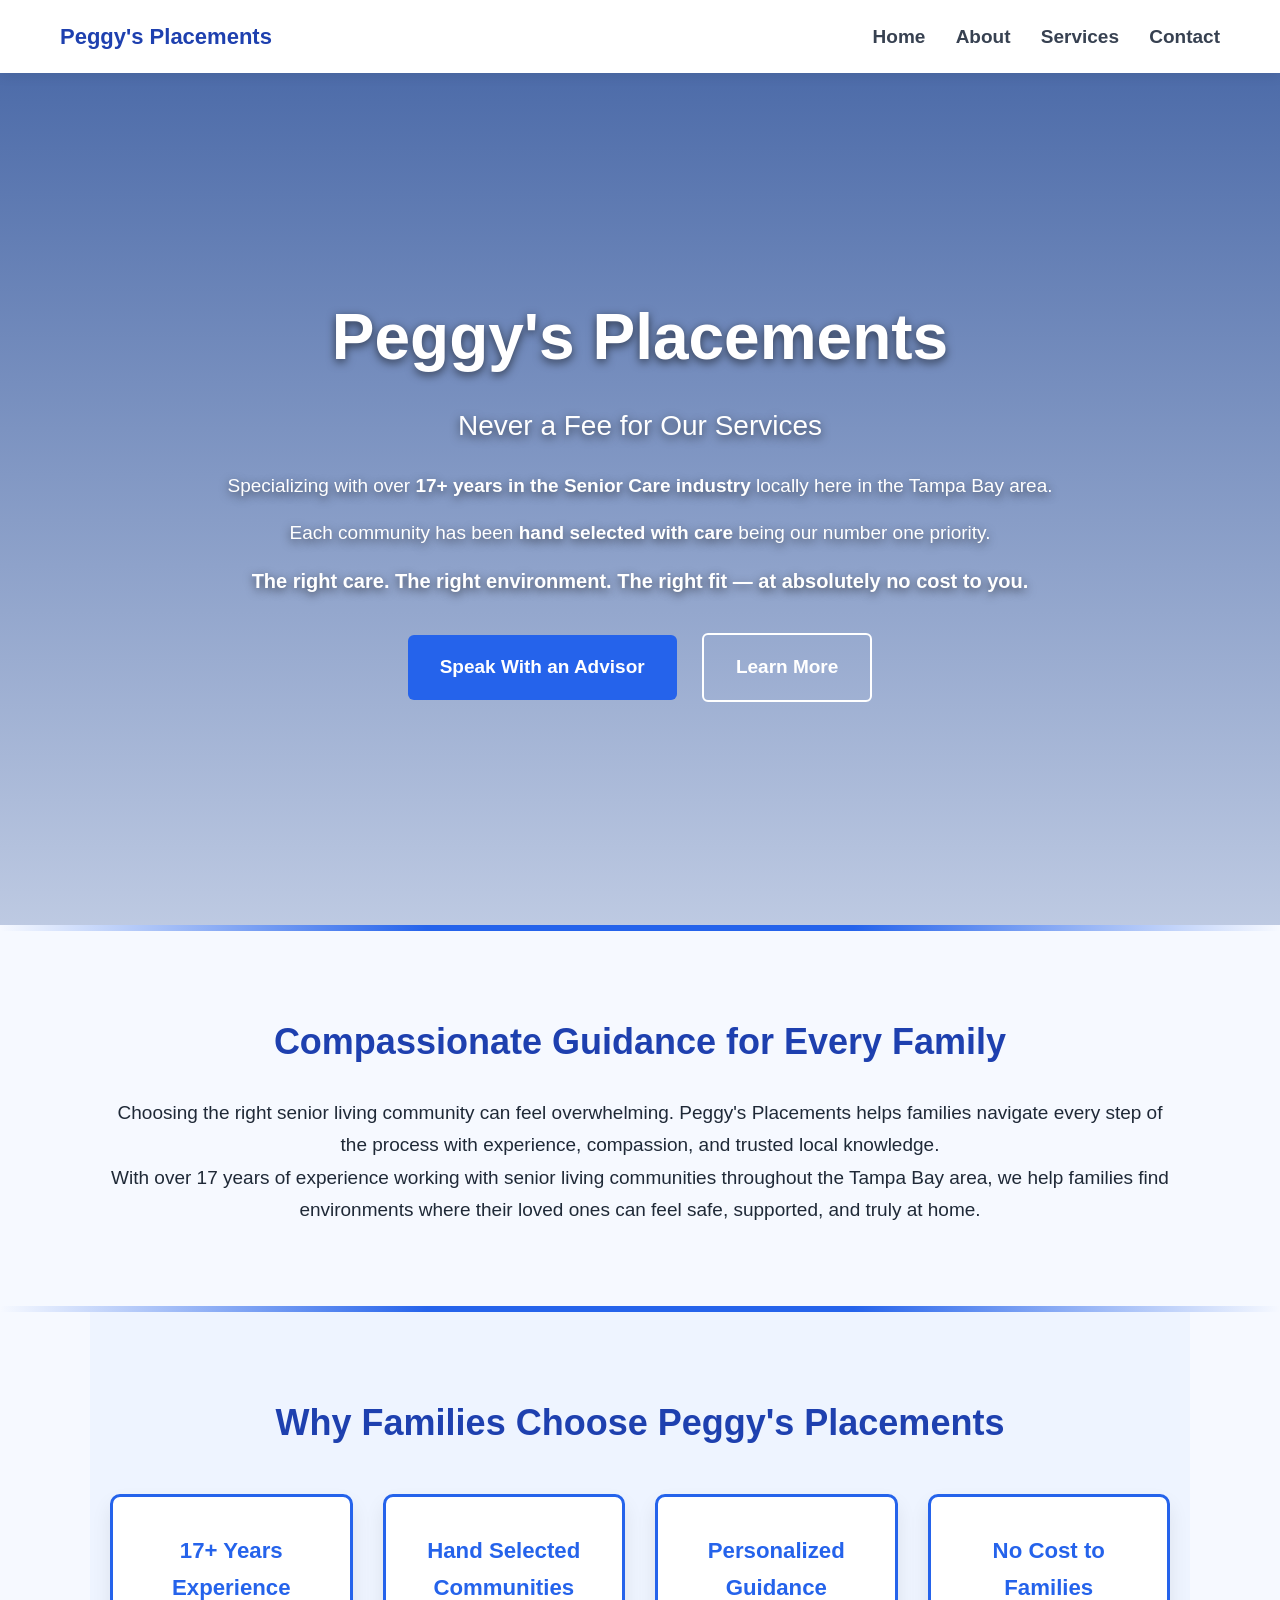
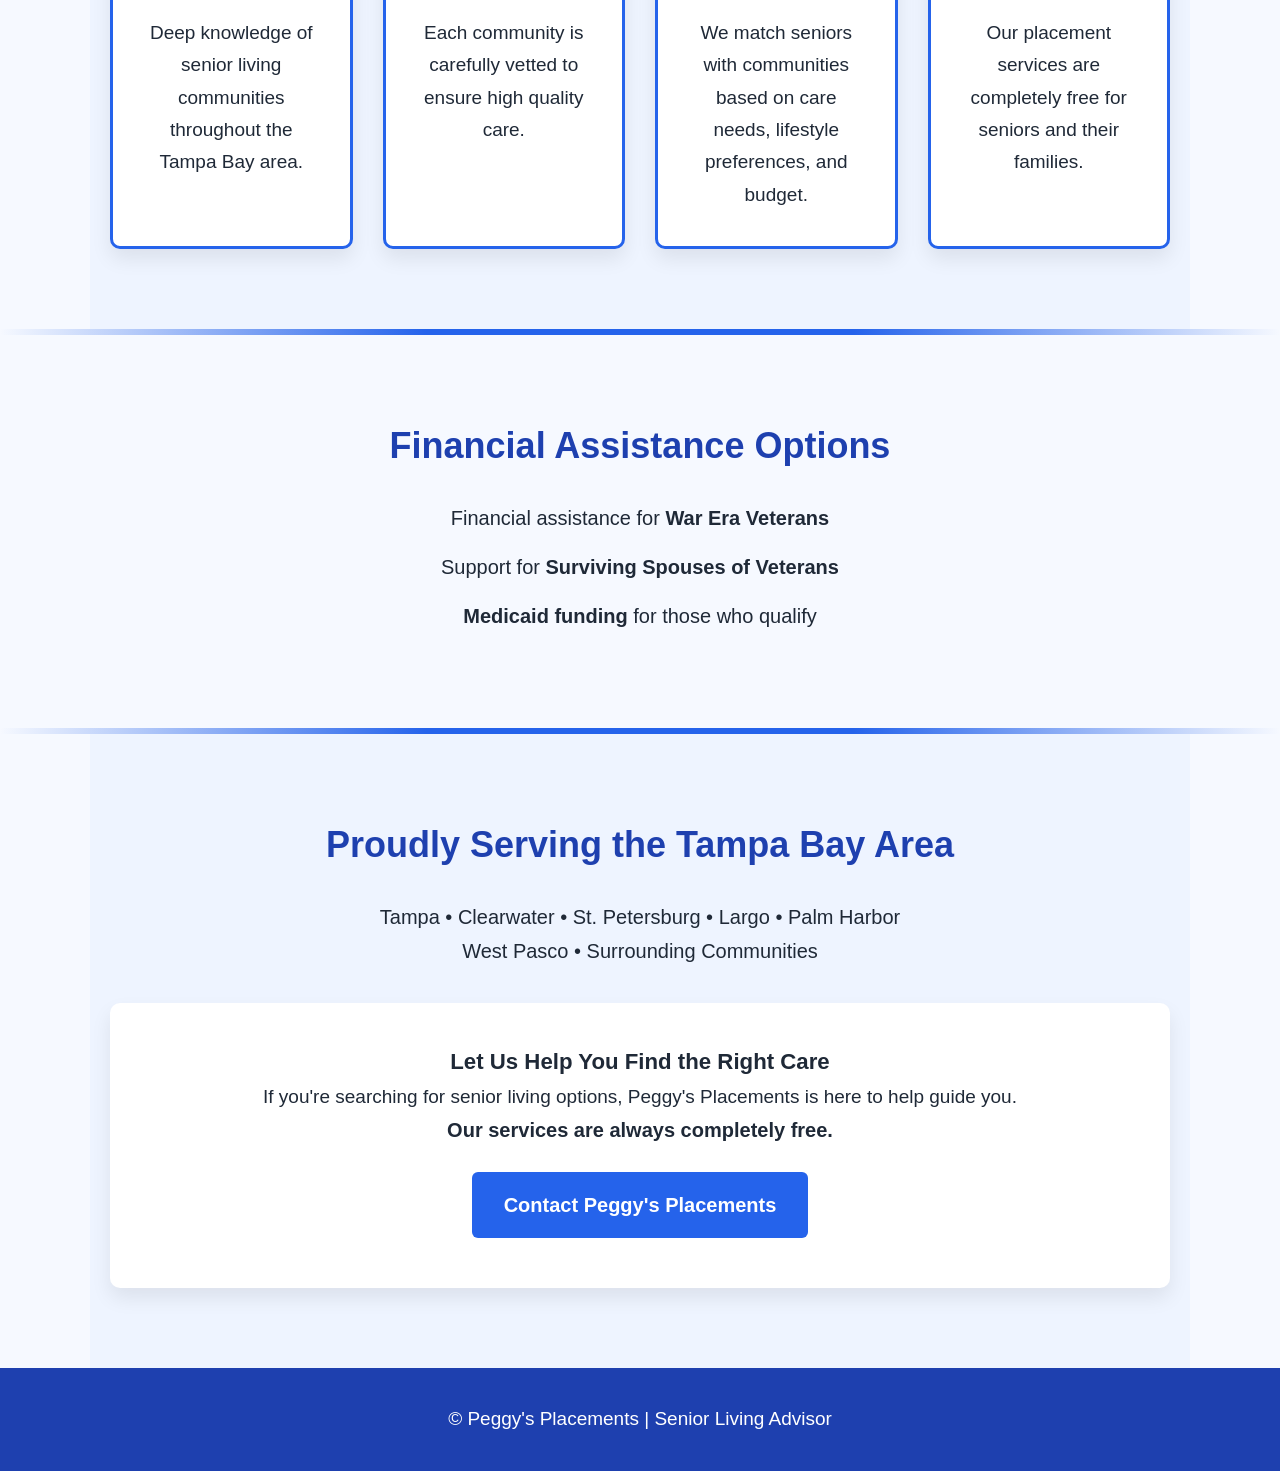
<file: index.html>
<!DOCTYPE html>
<html lang="en">
<head>
<meta charset="UTF-8">
<meta name="viewport" content="width=device-width, initial-scale=1.0">
<title>Peggy's Placements | Senior Living Advisor</title>
<link rel="stylesheet" href="styles.css">
</head>

<body>

<!-- NAVBAR -->

<nav>
<div class="nav-container">

<div class="logo">
Peggy's Placements
</div>

<div class="nav-links">
<a href="#">Home</a>
<a href="#about">About</a>
<a href="#services">Services</a>
<a href="#contact">Contact</a>
</div>

</div>
</nav>


<!-- HERO -->

<header class="hero">

<div class="hero-content">

<h1>Peggy's Placements</h1>

<h2>Never a Fee for Our Services</h2>

<p>
Specializing with over <strong>17+ years in the Senior Care industry</strong>
locally here in the Tampa Bay area.
</p>

<p>
Each community has been <strong>hand selected with care</strong>
being our number one priority.
</p>

<p class="highlight">
The right care. The right environment. The right fit —
<strong>at absolutely no cost to you.</strong>
</p>

<div class="cta-buttons">

<a class="btn" href="#contact">Speak With an Advisor</a>

<a class="btn outline" href="#services">Learn More</a>

</div>

</div>

</header>

<div class="divider"></div>


<!-- ABOUT -->

<section class="section-light" id="about">

<h2>Compassionate Guidance for Every Family</h2>

<p>
Choosing the right senior living community can feel overwhelming.
Peggy's Placements helps families navigate every step of the process
with experience, compassion, and trusted local knowledge.
</p>

<p>
With over 17 years of experience working with senior living communities
throughout the Tampa Bay area, we help families find environments where
their loved ones can feel safe, supported, and truly at home.
</p>

</section>

<div class="divider"></div>


<!-- SERVICES -->

<section class="section-blue" id="services">

<h2>Why Families Choose Peggy's Placements</h2>

<div class="features">

<div class="feature">

<h3>17+ Years Experience</h3>

<p>
Deep knowledge of senior living communities throughout the Tampa Bay area.
</p>

</div>

<div class="feature">

<h3>Hand Selected Communities</h3>

<p>
Each community is carefully vetted to ensure high quality care.
</p>

</div>

<div class="feature">

<h3>Personalized Guidance</h3>

<p>
We match seniors with communities based on care needs,
lifestyle preferences, and budget.
</p>

</div>

<div class="feature">

<h3>No Cost to Families</h3>

<p>
Our placement services are completely free for seniors
and their families.
</p>

</div>

</div>

</section>

<div class="divider"></div>


<!-- FINANCIAL ASSISTANCE -->

<section class="section-light">

<h2>Financial Assistance Options</h2>

<ul class="assistance">

<li>Financial assistance for <strong>War Era Veterans</strong></li>

<li>Support for <strong>Surviving Spouses of Veterans</strong></li>

<li><strong>Medicaid funding</strong> for those who qualify</li>

</ul>

</section>

<div class="divider"></div>


<!-- CONTACT -->

<section class="section-blue" id="contact">

<h2>Proudly Serving the Tampa Bay Area</h2>

<p class="areas">
Tampa • Clearwater • St. Petersburg • Largo • Palm Harbor <br> West Pasco • Surrounding Communities
</p>

<div class="contact-box">

<h3>Let Us Help You Find the Right Care</h3>

<p>
If you're searching for senior living options,
Peggy's Placements is here to help guide you.
</p>

<p class="highlight">
Our services are always completely free.
</p>

<a class="btn large" href="#">Contact Peggy's Placements</a>

</div>

</section>


<footer>

<p>© Peggy's Placements | Senior Living Advisor</p>

</footer>

</body>
</html>
</file>
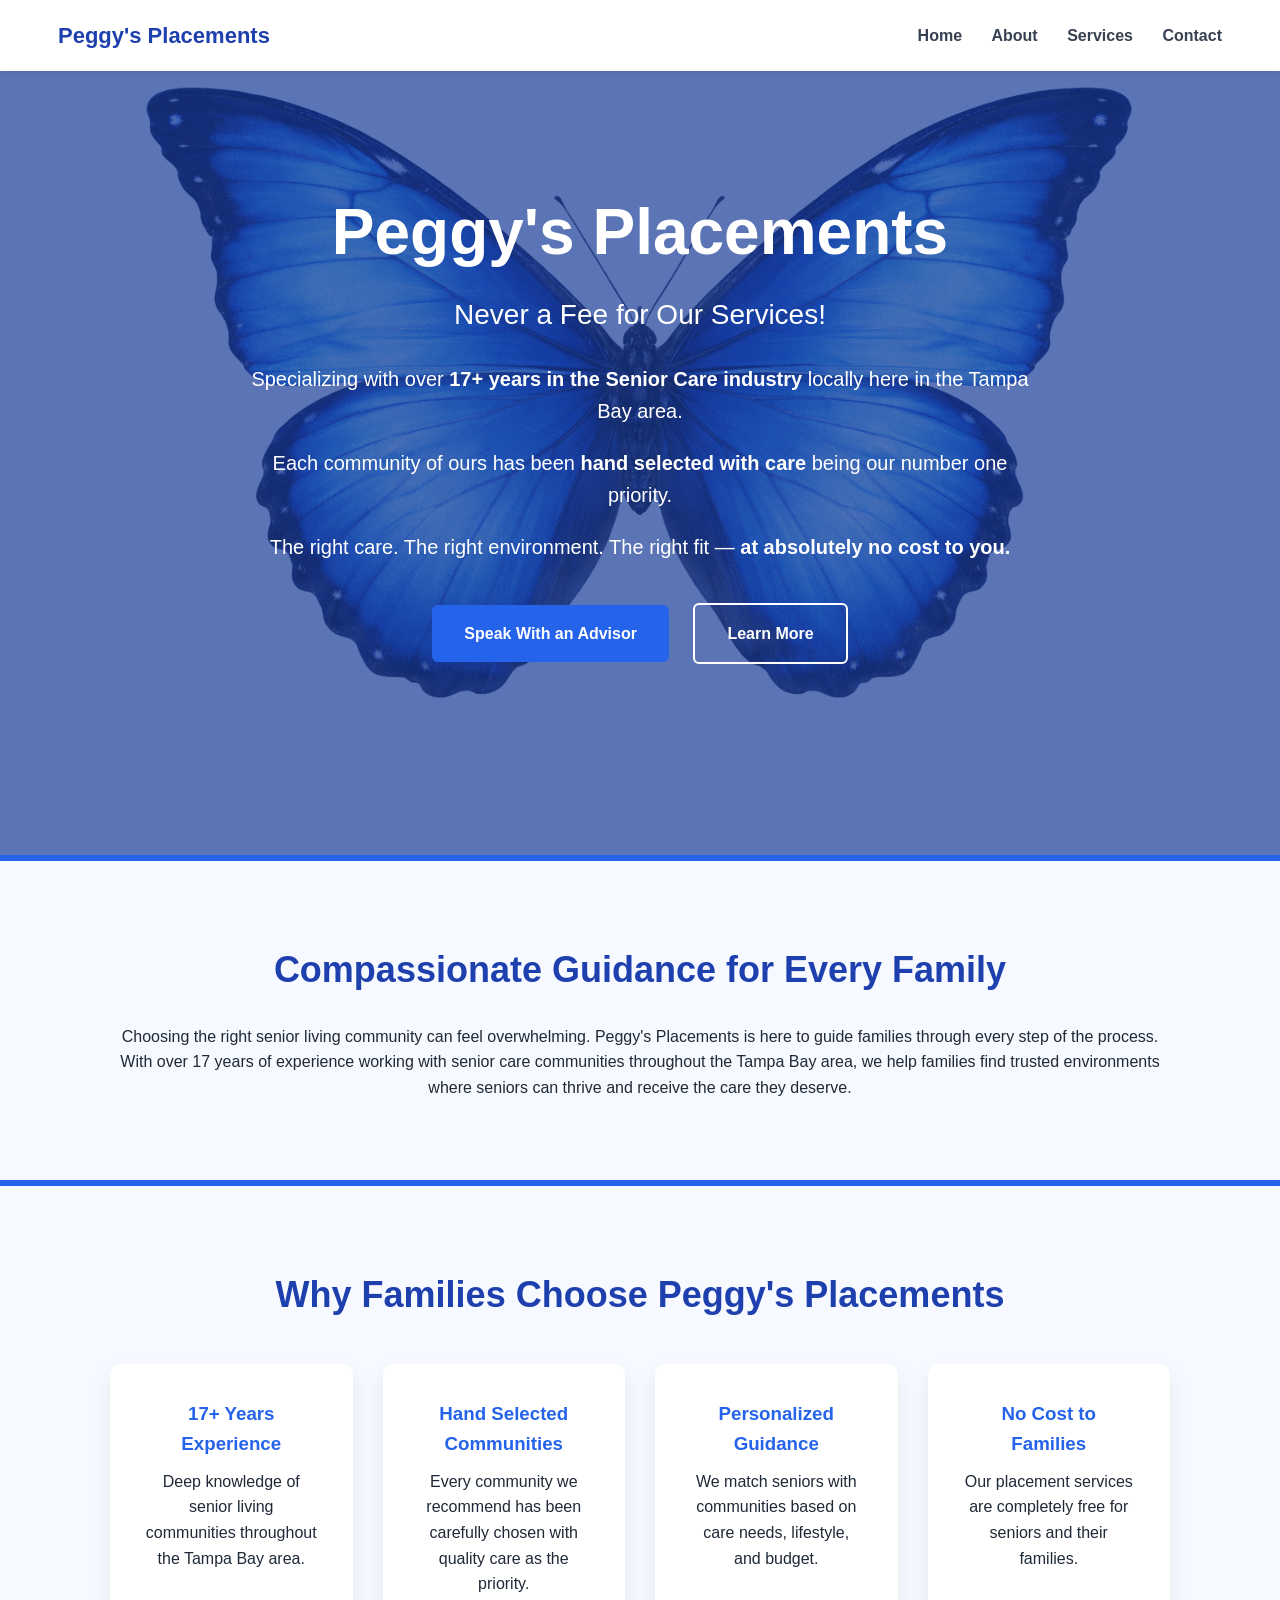
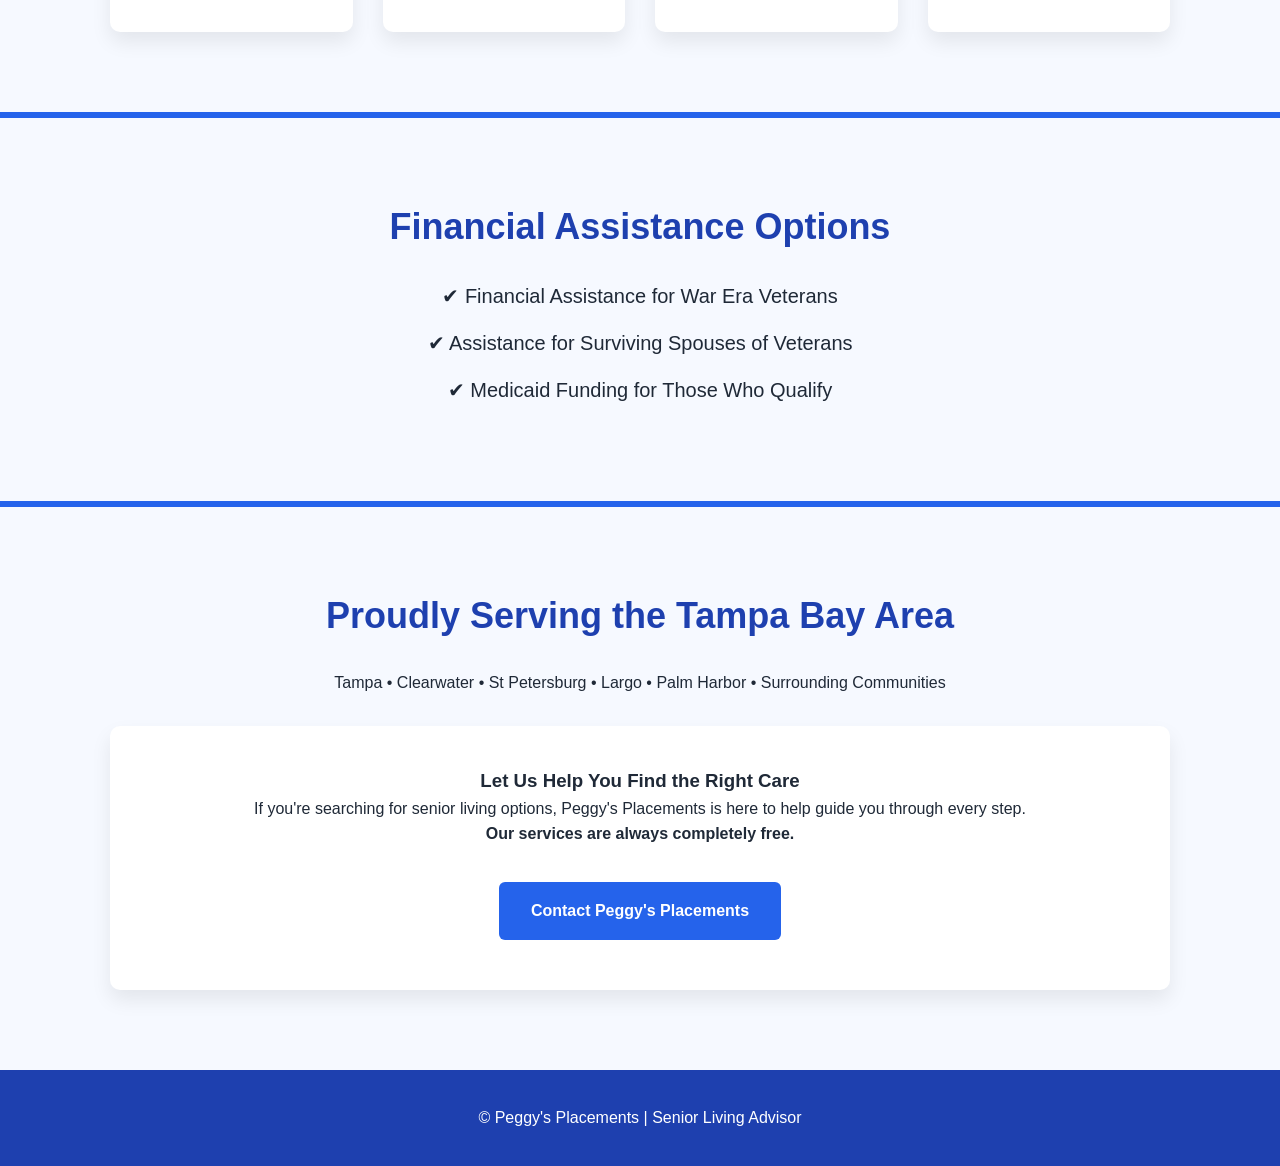
<file: indx.html>
<!DOCTYPE html>
<html lang="en">
<head>
<meta charset="UTF-8">
<meta name="viewport" content="width=device-width, initial-scale=1.0">
<title>Peggy's Placements | Senior Living Advisor</title>

<style>

/* GLOBAL */

*{
margin:0;
padding:0;
box-sizing:border-box;
font-family:Arial, Helvetica, sans-serif;
}

body{
background:#f6f9ff;
color:#1f2937;
line-height:1.6;
}

/* NAVBAR */

nav{
position:fixed;
top:0;
width:100%;
background:white;
box-shadow:0 2px 10px rgba(0,0,0,.08);
z-index:1000;
}

.nav-container{
max-width:1200px;
margin:auto;
display:flex;
justify-content:space-between;
align-items:center;
padding:18px;
}

.logo{
font-size:22px;
font-weight:bold;
color:#1e40af;
}

.nav-links a{
margin-left:25px;
text-decoration:none;
color:#374151;
font-weight:600;
}

.nav-links a:hover{
color:#2563eb;
}

/* HERO */

.hero{
height:95vh;
background:
linear-gradient(rgba(25,60,150,.7),rgba(25,60,150,.7)),
url("hero-butterfly.png");
background-size:cover;
background-position:center;
display:flex;
align-items:center;
justify-content:center;
text-align:center;
color:white;
padding:20px;
}

.hero-content{
max-width:800px;
}

.hero h1{
font-size:64px;
margin-bottom:10px;
}

.hero h2{
font-size:28px;
font-weight:300;
margin-bottom:25px;
}

.hero p{
font-size:20px;
margin-bottom:20px;
}

.cta-buttons{
margin-top:30px;
}

.btn{
display:inline-block;
padding:16px 32px;
background:#2563eb;
color:white;
border-radius:6px;
text-decoration:none;
font-weight:bold;
margin:10px;
}

.btn:hover{
background:#1d4ed8;
}

.btn-outline{
border:2px solid white;
background:transparent;
}

/* DIVIDER */

.divider{
height:6px;
background:#2563eb;
width:100%;
}

/* SECTIONS */

section{
max-width:1100px;
margin:auto;
padding:80px 20px;
text-align:center;
}

section h2{
font-size:36px;
margin-bottom:25px;
color:#1e40af;
}

/* FEATURES */

.features{
display:grid;
grid-template-columns:repeat(auto-fit,minmax(240px,1fr));
gap:30px;
margin-top:40px;
}

.feature{
background:white;
padding:35px;
border-radius:10px;
box-shadow:0 10px 20px rgba(0,0,0,.08);
}

.feature h3{
color:#2563eb;
margin-bottom:10px;
}

/* ASSISTANCE */

.assistance{
font-size:20px;
}

.assistance li{
margin:15px 0;
list-style:none;
}

/* CONTACT */

.contact-box{
background:white;
padding:40px;
border-radius:10px;
box-shadow:0 10px 20px rgba(0,0,0,.08);
margin-top:30px;
}

/* FOOTER */

footer{
background:#1e40af;
color:white;
text-align:center;
padding:35px;
}

/* MOBILE */

@media(max-width:768px){

.hero h1{
font-size:42px;
}

.hero p{
font-size:18px;
}

}

</style>
</head>

<body>

<!-- NAV -->

<nav>
<div class="nav-container">
<div class="logo">Peggy's Placements</div>

<div class="nav-links">
<a href="#">Home</a>
<a href="#about">About</a>
<a href="#services">Services</a>
<a href="#contact">Contact</a>
</div>
</div>
</nav>


<!-- HERO -->

<div class="hero">

<div class="hero-content">

<h1>Peggy's Placements</h1>
<h2>Never a Fee for Our Services!</h2>

<p>
Specializing with over <strong>17+ years in the Senior Care industry</strong>
locally here in the Tampa Bay area.
</p>

<p>
Each community of ours has been <strong>hand selected with care</strong> being our number one priority.
</p>

<p>
The right care. The right environment. The right fit —
<strong>at absolutely no cost to you.</strong>
</p>

<div class="cta-buttons">

<a class="btn" href="#contact">Speak With an Advisor</a>
<a class="btn btn-outline" href="#services">Learn More</a>

</div>

</div>
</div>

<div class="divider"></div>

<!-- ABOUT -->

<section id="about">

<h2>Compassionate Guidance for Every Family</h2>

<p>
Choosing the right senior living community can feel overwhelming.
Peggy's Placements is here to guide families through every step of the process.
</p>

<p>
With over 17 years of experience working with senior care communities
throughout the Tampa Bay area, we help families find trusted environments
where seniors can thrive and receive the care they deserve.
</p>

</section>

<div class="divider"></div>

<!-- SERVICES -->

<section id="services">

<h2>Why Families Choose Peggy's Placements</h2>

<div class="features">

<div class="feature">
<h3>17+ Years Experience</h3>
<p>Deep knowledge of senior living communities throughout the Tampa Bay area.</p>
</div>

<div class="feature">
<h3>Hand Selected Communities</h3>
<p>Every community we recommend has been carefully chosen with quality care as the priority.</p>
</div>

<div class="feature">
<h3>Personalized Guidance</h3>
<p>We match seniors with communities based on care needs, lifestyle, and budget.</p>
</div>

<div class="feature">
<h3>No Cost to Families</h3>
<p>Our placement services are completely free for seniors and their families.</p>
</div>

</div>

</section>

<div class="divider"></div>

<!-- FINANCIAL HELP -->

<section>

<h2>Financial Assistance Options</h2>

<ul class="assistance">

<li>✔ Financial Assistance for War Era Veterans</li>

<li>✔ Assistance for Surviving Spouses of Veterans</li>

<li>✔ Medicaid Funding for Those Who Qualify</li>

</ul>

</section>

<div class="divider"></div>

<!-- CONTACT -->

<section id="contact">

<h2>Proudly Serving the Tampa Bay Area</h2>

<p>
Tampa • Clearwater • St Petersburg • Largo • Palm Harbor • Surrounding Communities
</p>

<div class="contact-box">

<h3>Let Us Help You Find the Right Care</h3>

<p>
If you're searching for senior living options, Peggy's Placements
is here to help guide you through every step.
</p>

<p><strong>Our services are always completely free.</strong></p>

<br>

<a class="btn" href="#">Contact Peggy's Placements</a>

</div>

</section>

<footer>

<p>© Peggy's Placements | Senior Living Advisor</p>

</footer>

</body>
</html>
</file>
<file: styles.css>
*{
margin:0;
padding:0;
box-sizing:border-box;
font-family:Arial, Helvetica, sans-serif;
}

body{
background:#f6f9ff;
color:#1f2937;
line-height:1.7;
font-size:19px;
}


/* NAVBAR */

nav{
position:fixed;
top:0;
width:100%;
background:white;
box-shadow:0 3px 12px rgba(0,0,0,.08);
z-index:1000;
}

.nav-container{
max-width:1200px;
margin:auto;
display:flex;
justify-content:space-between;
align-items:center;
padding:18px 20px;
}

.logo{
font-size:22px;
font-weight:bold;
color:#1e40af;
}

.nav-links a{
margin-left:25px;
text-decoration:none;
color:#374151;
font-weight:600;
}

.nav-links a:hover{
color:#2563eb;
}


/* HERO */

.hero{
height:95vh;
display:flex;
align-items:center;
justify-content:center;
text-align:center;

background:
linear-gradient(rgba(20,60,140,0.75), rgba(20,60,140,0.25)),
url("https://res.cloudinary.com/dbfpmqcol/image/upload/v1772762253/hero-butterfly_cnlvck.png");

background-size:contain;
background-repeat:no-repeat;
background-position:center;

color:white;
padding:20px;
margin-top:70px;
}

.hero-content{
max-width:850px;
}

.hero h1{
font-size:64px;
margin-bottom:10px;
}

.hero h2{
font-size:28px;
font-weight:300;
margin-bottom:20px;
}

.hero p{
margin-bottom:15px;
}

.hero h1,
.hero h2,
.hero p{
text-shadow:0 3px 10px rgba(0,0,0,0.6);
}

.highlight{
font-weight:bold;
font-size:20px;
}


/* BUTTONS */

.cta-buttons{
margin-top:25px;
}

.btn{
display:inline-block;
padding:16px 32px;
background:#2563eb;
color:white;
text-decoration:none;
border-radius:6px;
margin:10px;
font-weight:bold;
}

.btn:hover{
background:#1d4ed8;
}

.btn.outline{
background:transparent;
border:2px solid white;
}

.btn.large{
font-size:20px;
margin-top:25px;
}


/* DIVIDER */

.divider{
height:6px;
background:linear-gradient(
to right,
transparent,
#2563eb,
#2563eb,
transparent
);
width:100%;
}


/* SECTIONS */

section{
max-width:1100px;
margin:auto;
padding:80px 20px;
text-align:center;
}

.section-light{
background:#f6f9ff;
}

.section-blue{
background:#eef4ff;
}

section h2{
font-size:36px;
margin-bottom:25px;
color:#1e40af;
}


/* FEATURE GRID */

.features{
display:grid;
grid-template-columns:repeat(auto-fit,minmax(240px,1fr));
gap:30px;
margin-top:40px;
}

.feature{
background:white;
padding:35px;
border-radius:10px;
box-shadow:0 10px 20px rgba(0,0,0,.08);
border:3px solid #2563eb;
}

.feature h3{
color:#2563eb;
margin-bottom:10px;

}

.highlight-card{
border:3px solid #2563eb;
}


/* FINANCIAL ASSISTANCE */

.assistance{
list-style:none;
margin-top:20px;
font-size:20px;
}

.assistance li{
margin:15px 0;
}


/* CONTACT */

.contact-box{
background:white;
padding:40px;
border-radius:10px;
box-shadow:0 10px 20px rgba(0,0,0,.08);
margin-top:35px;
}

.areas{
font-size:20px;
margin-bottom:20px;
}


/* FOOTER */

footer{
background:#1e40af;
color:white;
text-align:center;
padding:35px;
}


/* MOBILE */

@media(max-width:768px){

.hero h1{
font-size:42px;
}

.hero h2{
font-size:22px;
}

}
</file>
